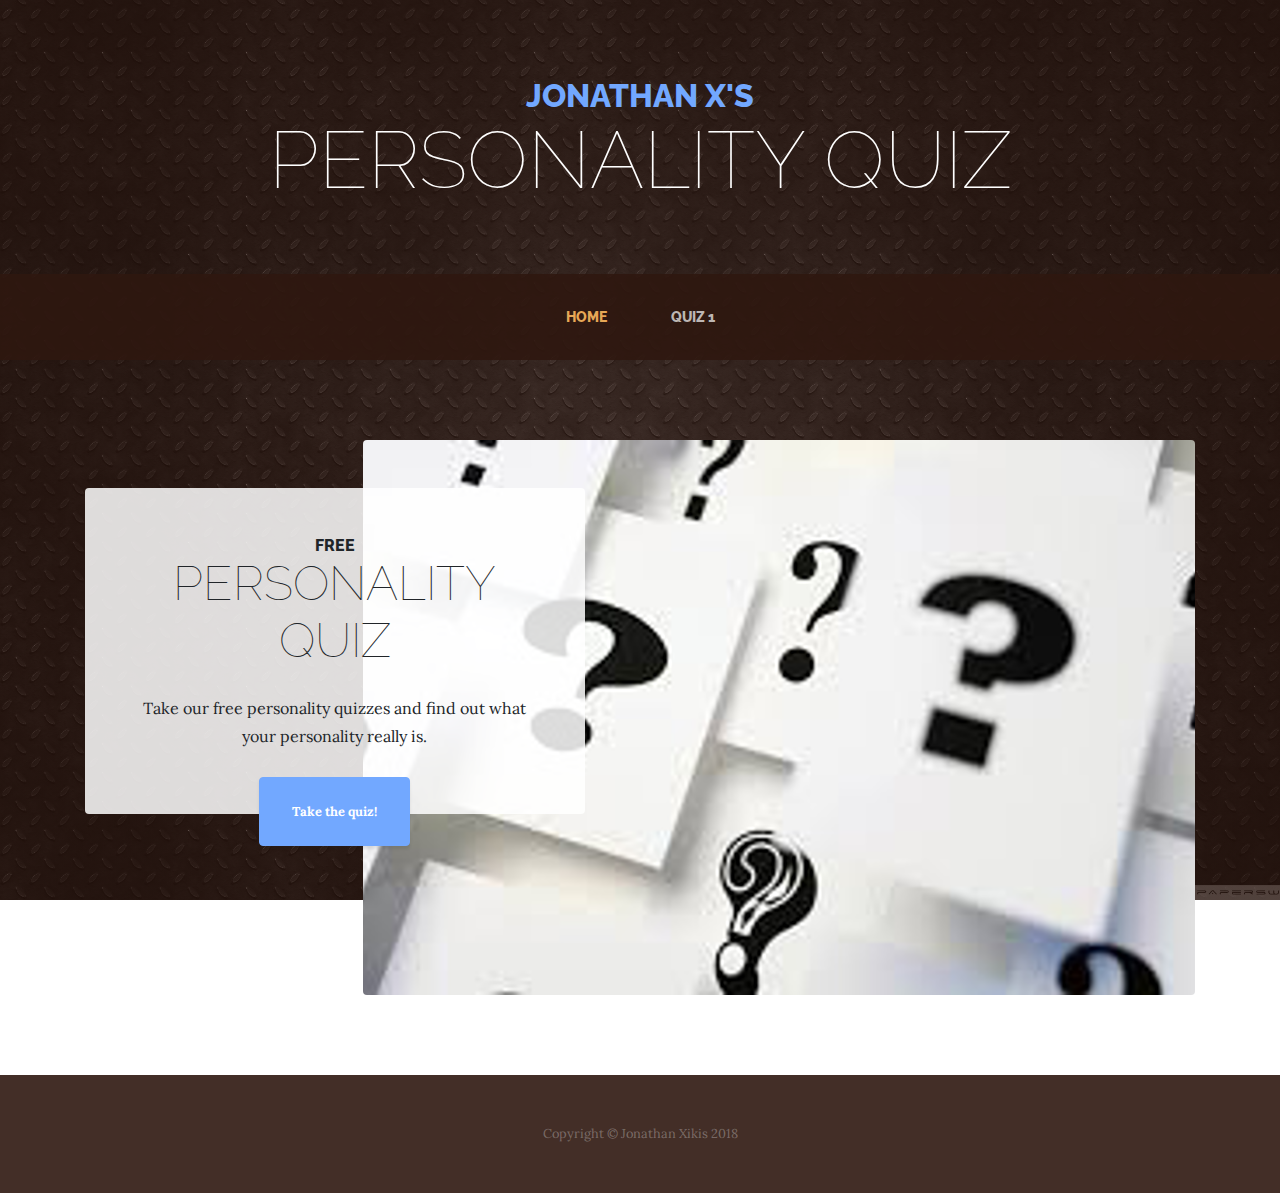
<file: index.html>
<!DOCTYPE html>
<html lang="en">

  <head>

    <meta charset="utf-8">
    <meta name="viewport" content="width=device-width, initial-scale=1, shrink-to-fit=no">
    <meta name="description" content="">
    <meta name="author" content="">

    <title>Personality Quiz Site</title>

    <!-- Bootstrap core CSS -->
    <link href="vendor/bootstrap/css/bootstrap.min.css" rel="stylesheet">

    <!-- Custom fonts -->
    <link href="https://fonts.googleapis.com/css?family=Raleway:100,100i,200,200i,300,300i,400,400i,500,500i,600,600i,700,700i,800,800i,900,900i" rel="stylesheet">
    <link href="https://fonts.googleapis.com/css?family=Lora:400,400i,700,700i" rel="stylesheet">

    <!-- Custom styles -->
    <link href="css/quizsite.css" rel="stylesheet">

  </head>

  <body>

    <h1 class="site-heading text-center text-white d-none d-lg-block">
      <span class="site-heading-upper text-primary mb-3">Jonathan X's</span>
      <span class="site-heading-lower">Personality Quiz</span>
    </h1>

    <!-- Navigation -->
    <nav class="navbar navbar-expand-lg navbar-dark py-lg-4" id="mainNav">
      <div class="container">
        <a class="navbar-brand text-uppercase text-expanded font-weight-bold d-lg-none" href="#">Start Bootstrap</a>
        <button class="navbar-toggler" type="button" data-toggle="collapse" data-target="#navbarResponsive" aria-controls="navbarResponsive" aria-expanded="false" aria-label="Toggle navigation">
          <span class="navbar-toggler-icon"></span>
        </button>
        <div class="collapse navbar-collapse" id="navbarResponsive">
          <ul class="navbar-nav mx-auto">
            <li class="nav-item active px-lg-4">
              <a class="nav-link text-uppercase text-expanded" href="index.html">Home
                <span class="sr-only">(current)</span>
              </a>
            </li>
            <li class="nav-item px-lg-4">
              <a class="nav-link text-uppercase text-expanded" href="quiz.html">Quiz 1</a>
            </li>
            </li>
          </ul>
        </div>
      </div>
    </nav>

    <section class="page-section clearfix">
      <div class="container">
        <div class="intro">
          <img class="intro-img img-fluid mb-3 mb-lg-0 rounded" src="img/intro.png" alt="">
          <div class="intro-text left-0 text-center bg-faded p-5 rounded">
            <h2 class="section-heading mb-4">
              <span class="section-heading-upper">Free</span>
              <span class="section-heading-lower">Personality Quiz</span>
            </h2>
            <p class="mb-3">Take our free personality quizzes and find out what your personality really is.
            </p>
            <div class="intro-button mx-auto">
              <a class="btn btn-primary btn-xl" href="quiz.html">Take the quiz!</a>
            </div>
          </div>
        </div>
      </div>
    </section>

    <footer class="footer text-faded text-center py-5">
      <div class="container">
        <p class="m-0 small">Copyright &copy; Jonathan Xikis 2018</p>
      </div>
    </footer>

    <!-- Bootstrap core JavaScript -->
    <script src="vendor/jquery/jquery.min.js"></script>
    <script src="vendor/bootstrap/js/bootstrap.bundle.min.js"></script>

  </body>

</html>
</file>
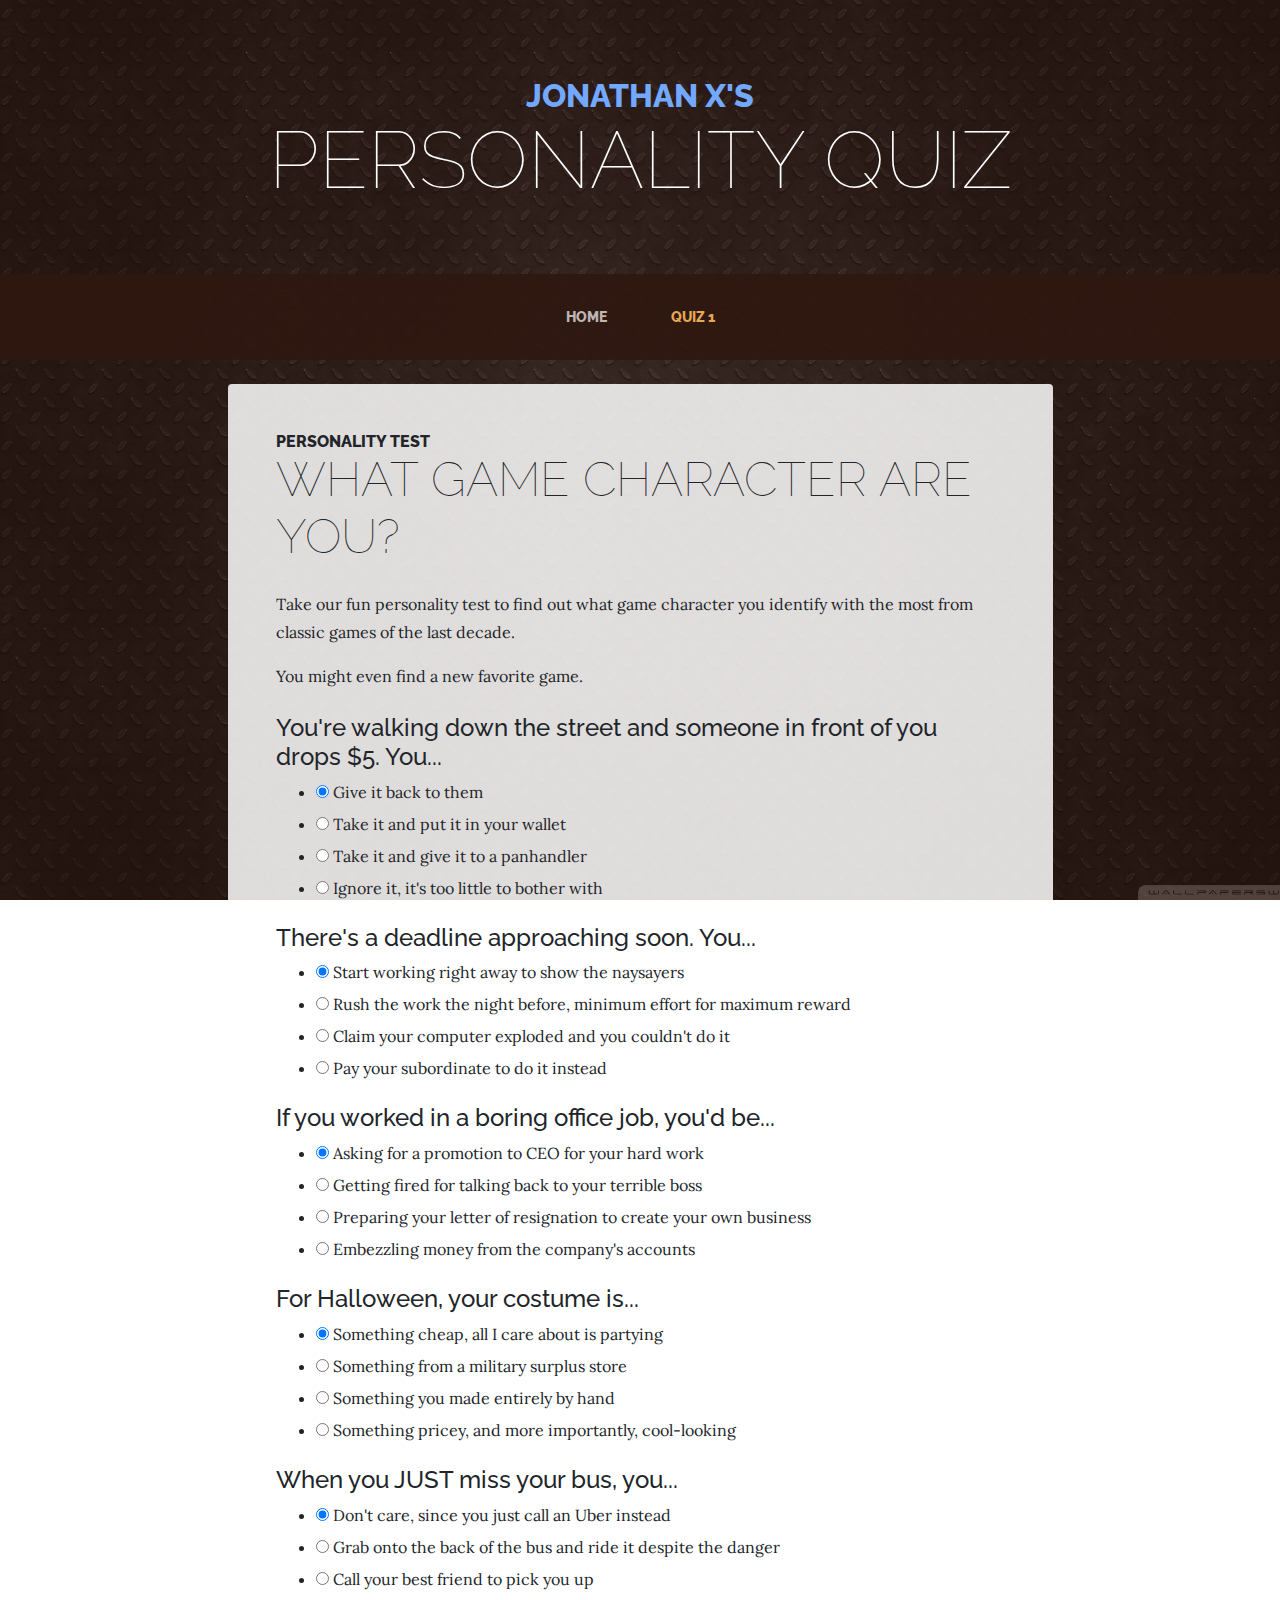
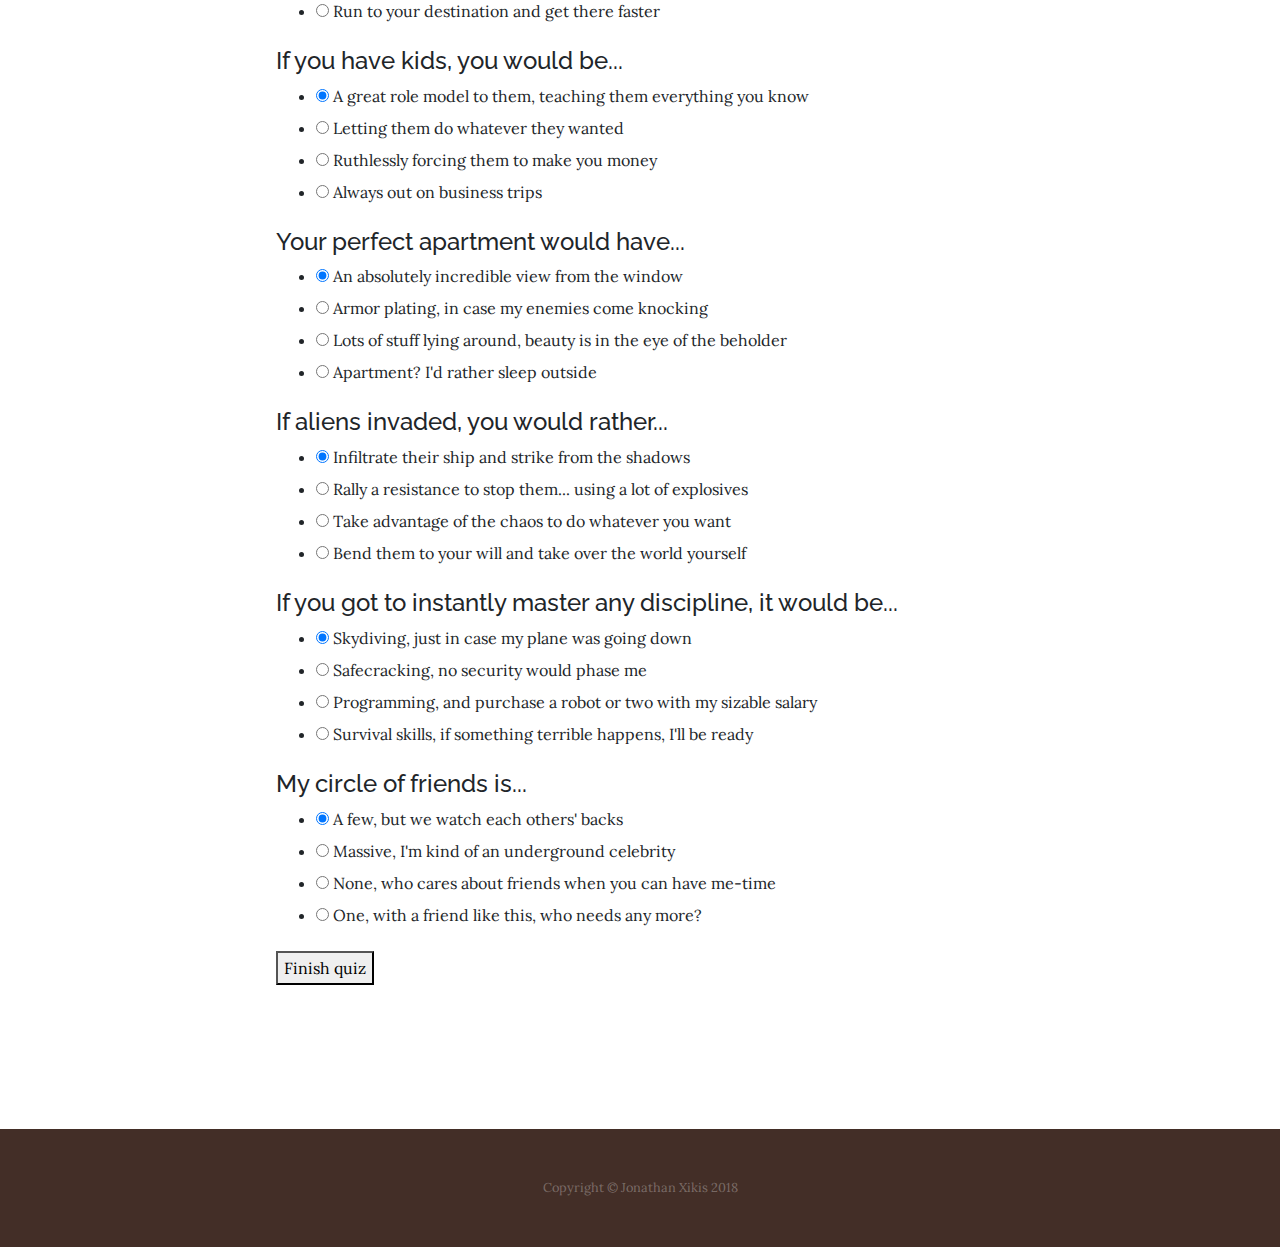
<file: quiz.html>
<!DOCTYPE html>
<html lang="en">

  <head>

    <meta charset="utf-8">
    <meta name="viewport" content="width=device-width, initial-scale=1, shrink-to-fit=no">
    <meta name="description" content="">
    <meta name="author" content="">

    <title>Personality Quiz Site</title>

    <!-- Bootstrap core CSS -->
    <link href="vendor/bootstrap/css/bootstrap.min.css" rel="stylesheet">

    <!-- Custom fonts -->
    <link href="https://fonts.googleapis.com/css?family=Raleway:100,100i,200,200i,300,300i,400,400i,500,500i,600,600i,700,700i,800,800i,900,900i" rel="stylesheet">
    <link href="https://fonts.googleapis.com/css?family=Lora:400,400i,700,700i" rel="stylesheet">

    <!-- Custom styles -->
    <link href="css/quizsite.css" rel="stylesheet">

  </head>

  <body>

    <h1 class="site-heading text-center text-white d-none d-lg-block">
      <span class="site-heading-upper text-primary mb-3">Jonathan X's</span>
      <span class="site-heading-lower">Personality Quiz</span>
    </h1>

    <!-- Navigation -->
    <nav class="navbar navbar-expand-lg navbar-dark py-lg-4" id="mainNav">
      <div class="container">
        <a class="navbar-brand text-uppercase text-expanded font-weight-bold d-lg-none" href="#">Start Bootstrap</a>
        <button class="navbar-toggler" type="button" data-toggle="collapse" data-target="#navbarResponsive" aria-controls="navbarResponsive" aria-expanded="false" aria-label="Toggle navigation">
          <span class="navbar-toggler-icon"></span>
        </button>
        <div class="collapse navbar-collapse" id="navbarResponsive">
          <ul class="navbar-nav mx-auto">
            <li class="nav-item px-lg-4">
              <a class="nav-link text-uppercase text-expanded" href="index.html">Home
                <span class="sr-only">(current)</span>
              </a>
            </li>
            <li class="nav-item active px-lg-4">
              <a class="nav-link text-uppercase text-expanded" href="quiz.html">Quiz 1</a>
            </li>
          </ul>
        </div>
      </div>
    </nav>

    <section class="page-section about-heading">
      <div class="container">
        <!--<img class="img-fluid rounded about-heading-img mb-3 mb-lg-0" src="img/about.jpg" alt="">-->
        <br>
        <div class="about-heading-content">
          <div class="row">
            <div class="col-xl-9 col-lg-10 mx-auto">
              <div class="bg-faded rounded p-5">
                <h2 class="section-heading mb-4">
                  <span class="section-heading-upper">Personality Test</span>
                  <span class="section-heading-lower">What game character are you?</span>
                </h2>
                <p>Take our fun personality test to find out what game character you identify with the most from classic games of the last decade.</p>
                <p class="mb-0">You might even find a new favorite game.</p>
                <br>
                <!-- Characters: Handsome Jack, Aloy, Rico Rodriguez, Junkrat-->
                <form name="quizform">
                <h4>You're walking down the street and someone in front of you drops $5. You...</h4>
                <ul>
                <li><label><input type="radio" name="q1" value="value1" checked> Give it back to them</label></li> <!--Aloy-->
                <li><label><input type="radio" name="q1" value="value2"> Take it and put it in your wallet</label></li> <!--Junkrat-->
                <li><label><input type="radio" name="q1" value="value3"> Take it and give it to a panhandler</label></li> <!--Rico-->
                <li><label><input type="radio" name="q1" value="value4"> Ignore it, it's too little to bother with</label></li> <!--Handsome Jack-->
                </ul>

                <h4>There's a deadline approaching soon. You...</h4>
                <ul>
                <li><label><input type="radio" name="q2" value="value1" checked> Start working right away to show the naysayers</label></li> <!--Aloy-->
                <li><label><input type="radio" name="q2" value="value2"> Rush the work the night before, minimum effort for maximum reward</label></li> <!--Junkrat-->
                <li><label><input type="radio" name="q2" value="value3"> Claim your computer exploded and you couldn't do it</label></li> <!--Rico-->
                <li><label><input type="radio" name="q2" value="value4"> Pay your subordinate to do it instead</label></li> <!--Handsome Jack-->
                </ul>

                <h4>If you worked in a boring office job, you'd be...</h4>
                <ul>
                <li><label><input type="radio" name="q3" value="value4" checked> Asking for a promotion to CEO for your hard work</label></li> <!--Handsome Jack-->
                <li><label><input type="radio" name="q3" value="value3"> Getting fired for talking back to your terrible boss</label></li> <!--Rico-->
                <li><label><input type="radio" name="q3" value="value1"> Preparing your letter of resignation to create your own business</label></li> <!--Aloy-->
                <li><label><input type="radio" name="q3" value="value2"> Embezzling money from the company's accounts</label></li> <!--Junkrat-->
                </ul>

                <h4>For Halloween, your costume is...</h4>
                <ul>
                <li><label><input type="radio" name="q4" value="value2" checked> Something cheap, all I care about is partying</label></li>
                <li><label><input type="radio" name="q4" value="value3"> Something from a military surplus store</label></li>
                <li><label><input type="radio" name="q4" value="value1"> Something you made entirely by hand</label></li>
                <li><label><input type="radio" name="q4" value="value4"> Something pricey, and more importantly, cool-looking</label></li>
                </ul>

                <h4>When you JUST miss your bus, you...</h4>
                <ul>
                <li><label><input type="radio" name="q5" value="value4" checked> Don't care, since you just call an Uber instead</label></li>
                <li><label><input type="radio" name="q5" value="value3"> Grab onto the back of the bus and ride it despite the danger</label></li>
                <li><label><input type="radio" name="q5" value="value2"> Call your best friend to pick you up</label></li>
                <li><label><input type="radio" name="q5" value="value1"> Run to your destination and get there faster</label></li>
                </ul>

                <h4>If you have kids, you would be...</h4>
                <ul>
                <li><label><input type="radio" name="q6" value="value1" checked> A great role model to them, teaching them everything you know</label></li>
                <li><label><input type="radio" name="q6" value="value2"> Letting them do whatever they wanted</label></li>
                <li><label><input type="radio" name="q6" value="value4"> Ruthlessly forcing them to make you money</label></li>
                <li><label><input type="radio" name="q6" value="value3"> Always out on business trips</label></li>
                </ul>

                <h4>Your perfect apartment would have...</h4>
                <ul>
                <li><label><input type="radio" name="q7" value="value4" checked> An absolutely incredible view from the window</label></li>
                <li><label><input type="radio" name="q7" value="value3"> Armor plating, in case my enemies come knocking</label></li>
                <li><label><input type="radio" name="q7" value="value2"> Lots of stuff lying around, beauty is in the eye of the beholder</label></li>
                <li><label><input type="radio" name="q7" value="value1"> Apartment? I'd rather sleep outside</label></li>
                </ul>

                <h4>If aliens invaded, you would rather...</h4>
                <ul>
                <li><label><input type="radio" name="q8" value="value1" checked> Infiltrate their ship and strike from the shadows</label></li>
                <li><label><input type="radio" name="q8" value="value3"> Rally a resistance to stop them... using a lot of explosives</label></li>
                <li><label><input type="radio" name="q8" value="value2"> Take advantage of the chaos to do whatever you want</label></li>
                <li><label><input type="radio" name="q8" value="value4"> Bend them to your will and take over the world yourself</label></li>
                </ul>

                <h4>If you got to instantly master any discipline, it would be...</h4>
                <ul>
                <li><label><input type="radio" name="q9" value="value3" checked> Skydiving, just in case my plane was going down</label></li>
                <li><label><input type="radio" name="q9" value="value2"> Safecracking, no security would phase me</label></li>
                <li><label><input type="radio" name="q9" value="value4"> Programming, and purchase a robot or two with my sizable salary</label></li>
                <li><label><input type="radio" name="q9" value="value1"> Survival skills, if something terrible happens, I'll be ready</label></li>
                </ul>

                <h4>My circle of friends is...</h4>
                <ul>
                <li><label><input type="radio" name="q10" value="value1" checked> A few, but we watch each others' backs</label></li>
                <li><label><input type="radio" name="q10" value="value3"> Massive, I'm kind of an underground celebrity</label></li>
                <li><label><input type="radio" name="q10" value="value4"> None, who cares about friends when you can have me-time</label></li>
                <li><label><input type="radio" name="q10" value="value2"> One, with a friend like this, who needs any more?</label></li>
                </ul>

                <p><button type="submit">Finish quiz</button></p>

                <div id="result_div" style="display:none;">
                <img id="result_image" alt="">
                <p id="result_text" style="font-size: 1.25rem; font-weight: 800;"></p>
                </div>
                </form>
                <script type="text/javascript">
                (function() {
                    var QUIZ_URL = "https://jonathan-x.github.io/finalproject/quiz.html";
                    var RESULTS_FOLDER_URL = "https://jonathan-x.github.io/finalproject/img/";

                    var RESULTS = {};

                    RESULTS["value1"] = {
                        name: "Aloy",
                        image: "result_1.png",
                        text: "You are Aloy, from the action RPG Horizon Zero Dawn.<br><br>A true hero, you are kind-hearted and always tackle everything head-on. You work better on your own, since everyone else would just hold you back from your true potential."
                    };

                    RESULTS["value2"] = {
                        name: "Junkrat",
                        image: "result_2.png",
                        text: "You are Junkrat, from the first-person shooter Overwatch.<br><br>You never take life seriously and when it comes to money, you are always looking to get rich quick. You'd rather go down in a blaze of glory."
                    };

                    RESULTS["value3"] = {
                        name: "Rico Rodriguez",
                        image: "result_3.png",
                        text: "You are Rico, from the third-person shooter series Just Cause.<br><br>Your methods might be a little controversial, but you'd risk your life if it meant ensuring freedom for yourself and everyone else. Your bravery is off-the-charts, enough to make everyone else jealous."
                    };

                    RESULTS["value4"] = {
                        name: "Handsome Jack",
                        image: "result_4.png",
                        text: "You are Handsome Jack, from the first-person shooter series Borderlands.<br><br>You might be friendly on the outside, but on the inside you're just plain ruthless. You believe in survival of the fittest, and anyone who doesn't live up to your high standards should get out of the way. Why bother being nice when you get ahead by being selfish?"
                    };

                    var FORM_NAME = 'quizform';

                    var form = document.forms[FORM_NAME];
                    var form_elements = document.forms[FORM_NAME].elements;
                    var form_element;
                    var result_div = document.getElementById("result_div");
                    var result_image = document.getElementById("result_image");
                    var result_text = document.getElementById("result_text");

                    // Validate the quiz form to prevent common issues
                    for (var i = 0; i < form_elements.length; i++) {
                        form_element = form_elements[i];
                        if (form_element.type === "radio") {
                            if (form_element.value.indexOf('&') !== -1) {
                                alert("Your quiz form has an answer with an ampersand in the value (" + form_element.value + "). This will cause problems. Please change this value.");
                            }
                            else if (!(form_element.value in RESULTS)) {
                                alert("Your quiz form has an answer with the value " + form_element.value + " but there is no result corresponding to this value. You have probably made a typo somewhere.");
                            }
                        }
                    }

                    form.onsubmit = function() {
                        var answers = {};
                        var results = [];
                        var joined_results;
                        var result;
                        var form_element;

                        for (var value in RESULTS) {
                            if (value.indexOf('&') === -1) {
                                // Not a joint result
                                answers[value] = 0;
                            }
                        }

                        for (var i = 0; i < form_elements.length; i++) {
                            form_element = form_elements[i];
                            if ((form_element.type === "radio" || form_element.type === "checkbox") && form_element.checked) {
                                answers[form_element.value]++;
                            }
                        }

                        for (var value in answers) {
                            if (results.length === 0 || answers[value] > answers[results[0]]) {
                                results = [value];
                            }
                            else if (answers[value] === answers[results[0]]) {
                                results.push(value);
                            }
                        }

                        while (results.length > 0) {
                            joined_results = results.join('&');
                            if (joined_results in RESULTS) {
                                result = RESULTS[joined_results];
                                break;
                            }
                            else {
                                // No joint result - remove the last element and see if
                                // there's a result for that.
                                results.pop();
                            }
                        }

                        if (result.link) {
                            window.location = result.link;
                            return false;
                        }

                        if (result_image) {
                            result_image.src = RESULTS_FOLDER_URL + result.image;
                            result_image.setAttribute('alt', result.name);
                            if (result.text) result_image.title = result.text;
                        }
                        if (result_text && result.text) {
                            result_text.innerHTML = result.text;
                        }
                        result_div.style.display = 'block';
                        return false;
                    };
                })();
                </script>
              </div>
            </div>
          </div>
        </div>
      </div>
    </section>

    <footer class="footer text-faded text-center py-5">
      <div class="container">
        <p class="m-0 small">Copyright &copy; Jonathan Xikis 2018</p>
      </div>
    </footer>

    <!-- Bootstrap core JavaScript -->
    <script src="vendor/jquery/jquery.min.js"></script>
    <script src="vendor/bootstrap/js/bootstrap.bundle.min.js"></script>

  </body>

</html>
</file>
<file: css/quizsite.css>
body {
  font-family: 'Lora';
  background: linear-gradient(rgba(47, 23, 15, 0.65), rgba(47, 23, 15, 0.65)), url("../img/bg.jpg");
  background-attachment: fixed;
  background-position: center;
  background-size: cover;
}

h1,
h2,
h3,
h4,
h5,
h6 {
  font-family: 'Raleway';
}

p {
  line-height: 1.75;
}

.text-faded {
  color: rgba(255, 255, 255, 0.3);
}

.site-heading {
  margin-top: 5rem;
  margin-bottom: 5rem;
  text-transform: uppercase;
  line-height: 1;
  font-family: 'Raleway';
}

.site-heading .site-heading-upper {
  display: block;
  font-size: 2rem;
  font-weight: 800;
}

.site-heading .site-heading-lower {
  font-size: 5rem;
  font-weight: 100;
  line-height: 4rem;
}

.page-section {
  margin-top: 5rem;
  margin-bottom: 5rem;
}

.section-heading {
  text-transform: uppercase;
}

.section-heading .section-heading-upper {
  display: block;
  font-size: 1rem;
  font-weight: 800;
}

.section-heading .section-heading-lower {
  display: block;
  font-size: 3rem;
  font-weight: 100;
}

.bg-faded {
  background-color: rgba(255, 255, 255, 0.85);
}

#mainNav {
  background-color: rgba(47, 23, 15, 0.9);
  font-family: 'Raleway';
}

#mainNav .navbar-brand {
  color: #e6a756;
}

#mainNav .navbar-nav .nav-item .nav-link {
  color: rgba(255, 255, 255, 0.7);
  font-weight: 800;
}

#mainNav .navbar-nav .nav-item.active .nav-link {
  color: #e6a756;
}

@media (min-width: 992px) {
  #mainNav .navbar-nav .nav-item .nav-link {
    font-size: 0.9rem;
  }
  #mainNav .navbar-nav .nav-item .nav-link:hover {
    color: rgba(255, 255, 255, 0.4);
  }
  #mainNav .navbar-nav .nav-item.active .nav-link:hover {
    color: #72a8ff;
  }
}

.btn-xl {
  font-weight: 700;
  font-size: 0.8rem;
  padding-top: 1.5rem;
  padding-bottom: 1.5rem;
  padding-left: 2rem;
  padding-right: 2rem;
}

.intro {
  position: relative;
}

@media (min-width: 992px) {
  .intro .intro-img {
    width: 75%;
    float: right;
  }
  .intro .intro-text {
    left: 0;
    width: 60%;
    margin-top: 3rem;
    position: absolute;
  }
  .intro .intro-text .intro-button {
    width: 100%;
    left: 0;
    position: absolute;
    bottom: -2rem;
  }
}

@media (min-width: 1200px) {
  .intro .intro-text {
    width: 45%;
  }
}

.cta {
  padding-top: 5rem;
  padding-bottom: 5rem;
  background-color: rgba(230, 167, 86, 0.9);
}

.cta .cta-inner {
  position: relative;
  padding: 3rem;
  margin: 0.5rem;
  background-color: rgba(255, 255, 255, 0.85);
}

.cta .cta-inner:before {
  border-radius: 0.5rem;
  content: '';
  position: absolute;
  top: -0.5rem;
  bottom: -0.5rem;
  left: -0.5rem;
  right: -0.5rem;
  border: 0.25rem solid rgba(255, 255, 255, 0.85);
}

@media (min-width: 992px) {
  .about-heading .about-heading-img {
    position: relative;
    z-index: 0;
  }
  .about-heading .about-heading-content {
    margin-top: -5rem;
    position: relative;
    z-index: 1;
  }
}

@media (min-width: 992px) {
  .product-item .product-item-title {
    position: relative;
    z-index: 1;
    margin-bottom: -3rem;
  }
  .product-item .product-item-img {
    position: relative;
    z-index: 0;
    max-width: 60vw;
  }
  .product-item .product-item-description {
    position: relative;
    z-index: 1;
    margin-top: -3rem;
    max-width: 50vw;
  }
}

.list-hours {
  font-size: 0.9rem;
}

.list-hours .list-hours-item {
  border-bottom: 1px solid rgba(230, 167, 86, 0.5);
  padding-bottom: .25rem;
  margin-bottom: 1rem;
  font-style: italic;
}

.list-hours .list-hours-item.today {
  font-weight: bold;
  color: #e6a756;
}

@media (min-width: 992px) {
  .list-hours {
    width: 50%;
    font-size: 1.1rem;
  }
}

.address strong {
  font-size: 1.2rem;
}

.footer {
  background-color: rgba(47, 23, 15, 0.9);
}

.text-primary {
  color: #72a8ff !important;
}

.bg-primary {
  background-color: #e6a756 !important;
}

.btn {
  box-shadow: 0px 3px 3px 0px rgba(33, 37, 41, 0.1);
}

.btn-primary {
  background-color: #72a8ff;
  border-color: #72a8ff;
}

.btn-primary:hover, .btn-primary:focus, .btn-primary:active {
  background-color: #df902a;
  border-color: #df902a;
}

.font-weight-light {
  font-weight: 100 !important;
}
</file>
